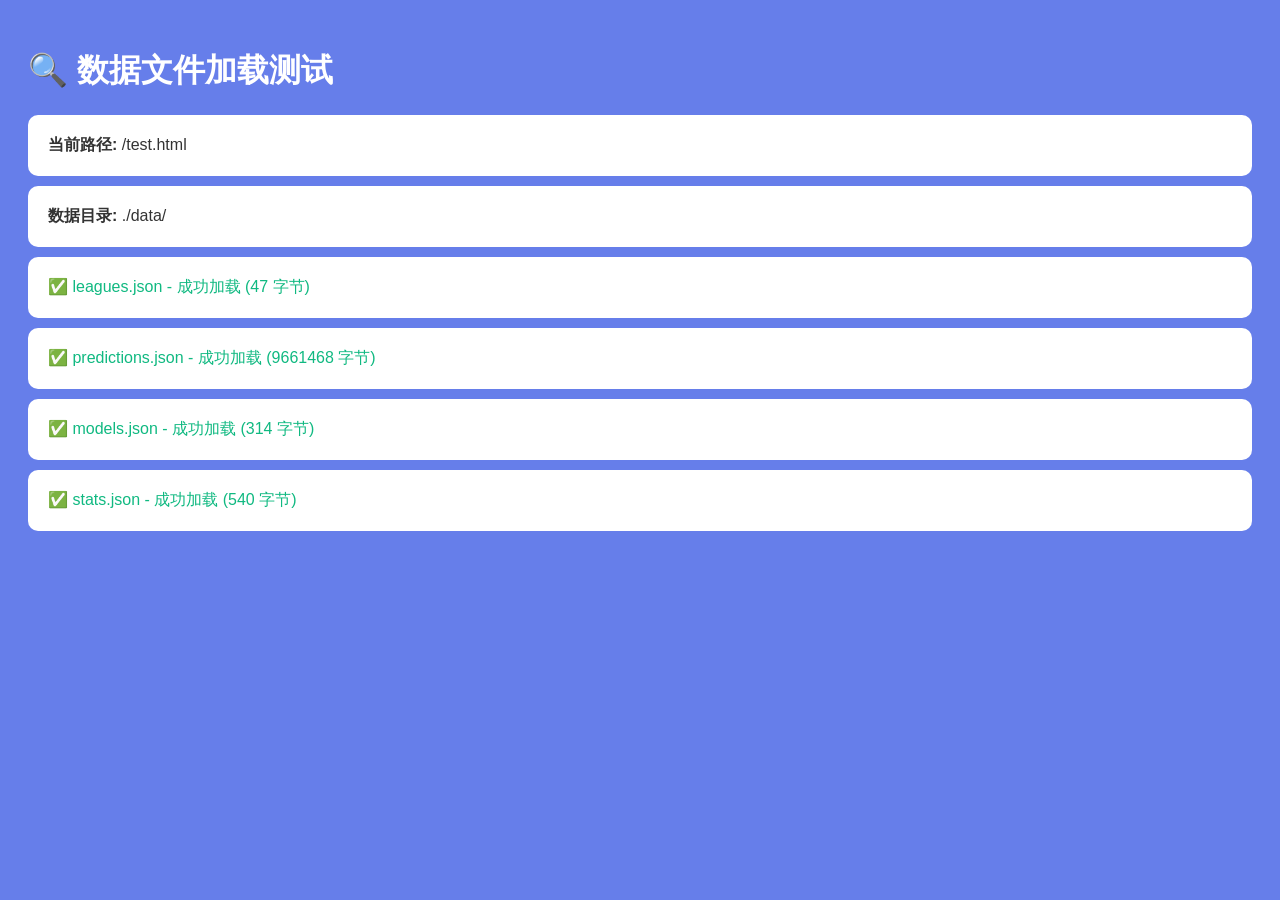
<file: test.html>
<!DOCTYPE html>
<html>
<head>
<meta charset="UTF-8">
<meta name="viewport" content="width=device-width, initial-scale=1.0">
<title>数据加载测试</title>
<style>
body { font-family: Arial; padding: 20px; background: #667eea; color: white; }
.card { background: white; color: #333; padding: 20px; border-radius: 10px; margin: 10px 0; }
.success { color: #10b981; }
.error { color: #ef4444; }
</style>
</head>
<body>
<h1>🔍 数据文件加载测试</h1>
<div id="results"></div>

<script>
const results = document.getElementById('results');

async function testFile(filename) {
    try {
        const response = await fetch('./data/' + filename);
        if (response.ok) {
            const data = await response.json();
            return `<div class="card success">✅ ${filename} - 成功加载 (${JSON.stringify(data).length} 字节)</div>`;
        } else {
            return `<div class="card error">❌ ${filename} - HTTP ${response.status}</div>`;
        }
    } catch (e) {
        return `<div class="card error">❌ ${filename} - ${e.message}</div>`;
    }
}

async function runTests() {
    const files = ['leagues.json', 'predictions.json', 'models.json', 'stats.json'];
    let html = '<div class="card"><strong>当前路径:</strong> ' + window.location.pathname + '</div>';
    html += '<div class="card"><strong>数据目录:</strong> ./data/</div>';
    
    for (const file of files) {
        html += await testFile(file);
    }
    
    results.innerHTML = html;
}

runTests();
</script>
</body>
</html>
</file>
